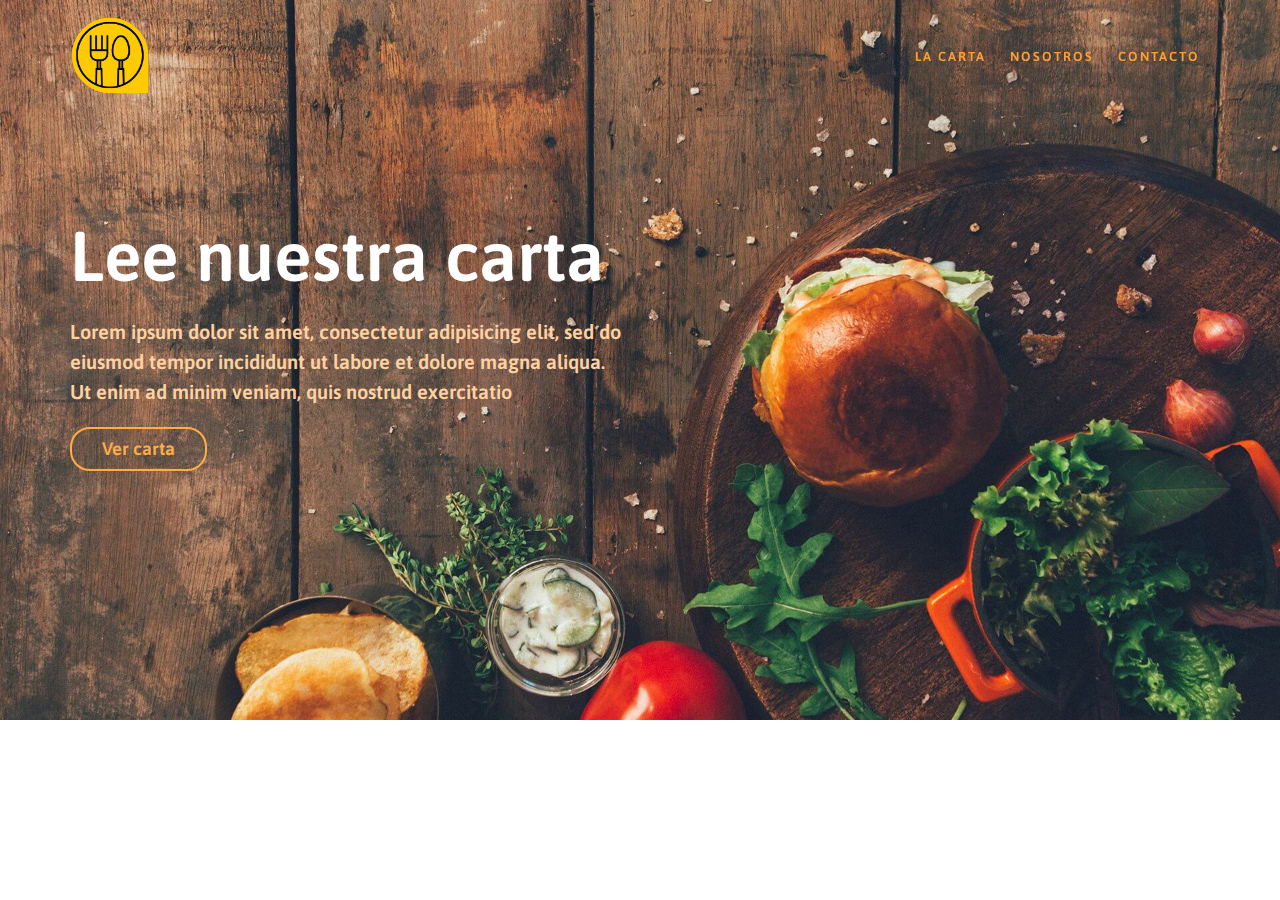
<file: Proyecto-Banner/GitHub-PruebaBanner/PruebaBanner-main/PruebaBanner-main/index.html>
<!DOCTYPE html>
<html>
<head>
	<meta charset="utf-8">
	<meta name="viewport" content="width=device-width, initial-scale=1">
	<title>Prueba Banner</title>
	<link href="https://fonts.googleapis.com/css2?family=Asap:ital@1&family=Roboto:wght@100;300;400;500;700;900&display=swap" rel="stylesheet">
	<link href="https://fonts.googleapis.com/css2?family=Asap:ital@1&family=Roboto:wght@100;300&display=swap" rel="stylesheet">
	<link rel="stylesheet" type="text/css" href="css/normalize.css">
	<link rel="stylesheet" type="text/css" href="css/estilos.css">
</head>
<body>
	<header class="cabecera">
	 <div class="container">
			<img src="img/logo.png" class="logo" width="138" height="140">
			 <nav class="menu">
				<a href="index.html">La carta</a>
				<a href="nosotros.html">Nosotros</a>
				<a href="contacto.html">Contacto</a>
			</nav>
		</div>
	</header>
	<section id="banner">
			<img src="img/imagen2.jpg" width ="1920" height="1080" class="imagen-banner">
			<div class="container"> <!-- Reutilizamos el container para que la web siga un cierto orden -->
				<div class="fila"> <!-- Creamos la clase fila, (No lo pienses como una tabla, la clase fila resta el padding que tendra la proxima clase "columna" con un margin, ya que padding no admite valores negativos) -->
					<div class="columna columna-50"> <!-- Creamos la clase columna, y ademas la clase columna-50 para darle una propiedad extra. Hacemos otra para poder reutilizarla en nuestra web, y no cambiar todas las columnas -->
						 <h1>Lee nuestra carta</h1>
						 <p>Lorem ipsum dolor sit amet, consectetur adipisicing elit, sed do eiusmod
						 tempor incididunt ut labore et dolore magna aliqua. Ut enim ad minim veniam,
						 quis nostrud exercitatio</p>
						 <a href="" class="btn boton-transparente">Ver carta</a>  
					</div>
				</div>
			</div>	
</section>
</body>
</html>
</file>
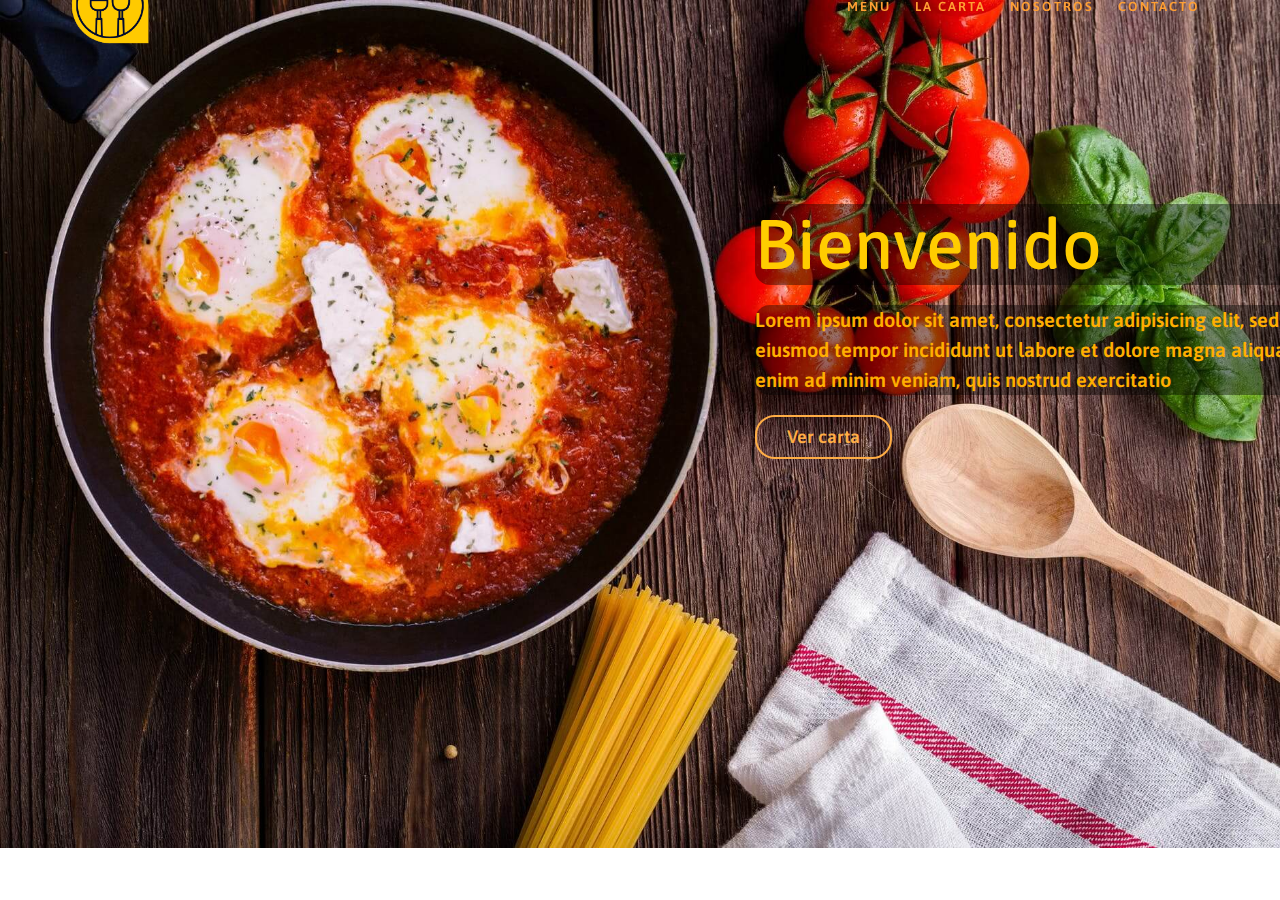
<file: Proyecto-Banner_1/GitHub-PruebaBanner/PruebaBanner-main/PruebaBanner-main/index.html>
<!DOCTYPE html>
<html lang="en">
<head>
	<meta charset="utf-8">
	<meta name="viewport" content="width=device-width, initial-scale=1">
	<title>Prueba Banner</title>
	<link href="https://fonts.googleapis.com/css2?family=Asap:ital@1&family=Roboto:wght@100;300;400;500;700;900&display=swap" rel="stylesheet">
	<link href="https://fonts.googleapis.com/css2?family=Asap:ital@1&family=Roboto:wght@100;300&display=swap" rel="stylesheet">
	<link rel="stylesheet" type="text/css" href="css/normalize.css">
	<link rel="stylesheet" type="text/css" href="css/estilos.css">
</head>
<body>
	<header class="cabecera">
	 <div class="container">
			<img src="img/logo.png" class="logo" width="138" height="140">
			 <nav class="menu">
				<a href="index.html">MENU</a>
				<a href="index.html">La Carta</a>
				<a href="nosotros.html">Nosotros</a>
				<a href="contacto.html">Contacto</a>
			</nav>
		</div>
	</header>
	<section id="banner">
			<img src="img/imagen1.jpg" width ="1920" height="1080" class="imagen-banner">
			<div class="container"> <!-- Reutilizamos el container para que la web siga un cierto orden -->
				<div class="fila"> <!-- Creamos la clase fila, (No lo pienses como una tabla, la clase fila resta el padding que tendra la proxima clase "columna" con un margin, ya que padding no admite valores negativos) -->
					<div class="columna columna-50"> <!-- Creamos la clase columna, y ademas la clase columna-50 para darle una propiedad extra. Hacemos otra para poder reutilizarla en nuestra web, y no cambiar todas las columnas -->
						 <h1>Bienvenido</h1>
						 <p>Lorem ipsum dolor sit amet, consectetur adipisicing elit, sed do eiusmod
						 tempor incididunt ut labore et dolore magna aliqua. Ut enim ad minim veniam,
						 quis nostrud exercitatio</p>
						 <a href="" class="btn boton-transparente">Ver carta</a>  
					</div>
				</div>
			</div>	
</section>
</body>
</html>
</file>
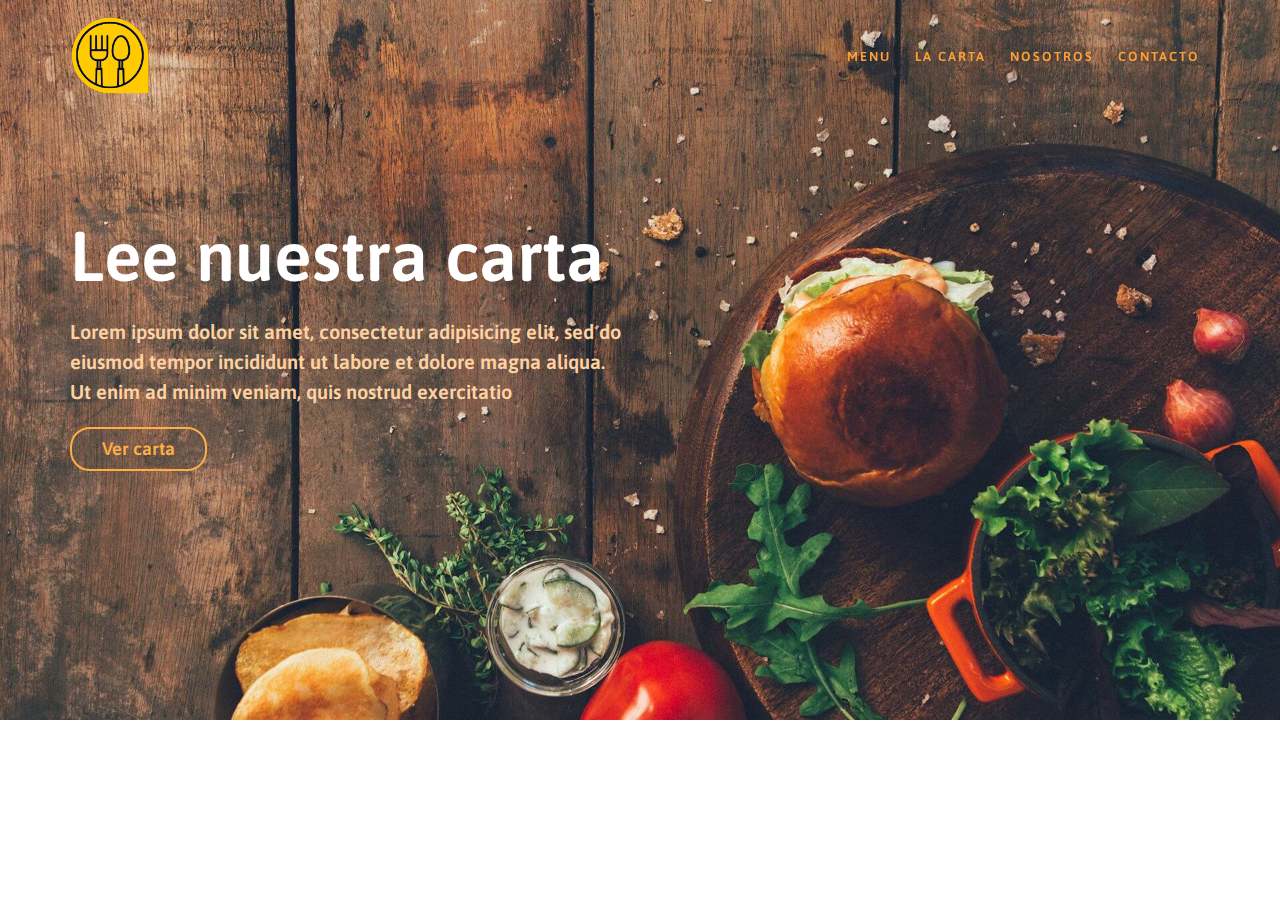
<file: Proyecto-Banner_2/GitHub-PruebaBanner/PruebaBanner-main/PruebaBanner-main/index.html>
<!DOCTYPE html>
<html>
<head>
	<meta charset="utf-8">
	<meta name="viewport" content="width=device-width, initial-scale=1">
	<title>Prueba Banner</title>
	<link href="https://fonts.googleapis.com/css2?family=Asap:ital@1&family=Roboto:wght@100;300;400;500;700;900&display=swap" rel="stylesheet">
	<link href="https://fonts.googleapis.com/css2?family=Asap:ital@1&family=Roboto:wght@100;300&display=swap" rel="stylesheet">
	<link rel="stylesheet" type="text/css" href="css/normalize.css">
	<link rel="stylesheet" type="text/css" href="css/estilos.css">
</head>
<body>
	<header class="cabecera">
	 <div class="container">
			<img src="img/logo.png" class="logo" width="138" height="140">
			 <nav class="menu">
				<a href="index.html">MENU</a>
				<a href="index.html">La Carta</a>
				<a href="nosotros.html">Nosotros</a>
				<a href="contacto.html">Contacto</a>
			</nav>
		</div>
	</header>
	<section id="banner">
			<img src="img/imagen2.jpg" width ="1920" height="1080" class="imagen-banner">
			<div class="container"> <!-- Reutilizamos el container para que la web siga un cierto orden -->
				<div class="fila"> <!-- Creamos la clase fila, (No lo pienses como una tabla, la clase fila resta el padding que tendra la proxima clase "columna" con un margin, ya que padding no admite valores negativos) -->
					<div class="columna columna-50"> <!-- Creamos la clase columna, y ademas la clase columna-50 para darle una propiedad extra. Hacemos otra para poder reutilizarla en nuestra web, y no cambiar todas las columnas -->
						 <h1>Lee nuestra carta</h1>
						 <p>Lorem ipsum dolor sit amet, consectetur adipisicing elit, sed do eiusmod
						 tempor incididunt ut labore et dolore magna aliqua. Ut enim ad minim veniam,
						 quis nostrud exercitatio</p>
						 <a href="" class="btn boton-transparente">Ver carta</a>  
					</div>
				</div>
			</div>	
</section>
</body>
</html>
</file>
<file: Proyecto-Banner/GitHub-PruebaBanner/PruebaBanner-main/PruebaBanner-main/css/estilos.css>
*{
   box-sizing: border-box;
   font-family: 'Asap', sans-serif;
   color: rgb(104, 104, 104);
}

a{
   display: inline-block;
}

.container{ /*REUTILIZADO*/
   padding-left: 15px;
   padding-right: 15px;
   margin: 0 auto;
   width: 1170px;
}

.cabecera{
   width: 100%;
   padding-top: 15px;
   padding-bottom: 15px;
   position: fixed;
   top: 0;
   left: 0;
   z-index: 99;
}

.cabecera .container{
   display: flex;
   justify-content: space-between;
   align-items: center;
}

.logo{
   width: 80px;
   height: 80px;
}
.cabecera .container .menu a{
   letter-spacing: 2px;
   text-transform: uppercase;
   text-decoration: none;
   margin-left: 10px;
   margin-right: 10px;
   color: #FF9F33;
   font-weight: 600;
   font-size: 13px;
}

#banner .imagen-banner{
   display: block;
   width: 100%;
   height: auto;
}

#banner{
   position: relative;
}

.columna{
   padding-left: 15px;
   padding-right: 15px;
}

.fila{
   margin-left: -15px;
   margin-right: -15px;
   display: flex;
   flex-wrap: wrap;
}

.columna-50{
   width: 50%;
}

#banner .container{
   position: absolute;
   top: 30%;
   left: 0;
   right: 0;
}


#banner .container h1{
   margin: 0;
   color: #fff;
   font-size: 70px;
   font-weight: 600;
}

#banner .container p{    
   color:#FED1A0;
   font-size: 20px;
   line-height: 1.5;
   font-weight: 600;
   justify-content: justify;
}

.btn{
   padding-right: 30px;
   padding-left: 30px;
   padding-bottom: 10px;
   padding-top: 10px;
   font-size: 18px;
   border-radius: 20px 20px;
   text-decoration: none;
   text-align: center;
}

.boton-transparente{
   border: 2px solid #FFAD45;
   background: transparent;
   color: #FFAD45;
   font-weight: 600;
}
</file>
<file: Proyecto-Banner_1/GitHub-PruebaBanner/PruebaBanner-main/PruebaBanner-main/css/estilos.css>
*{
   box-sizing: border-box;
   font-family: 'Asap', sans-serif;
   color: rgb(104, 104, 104);
}

a{
   display: inline-block;
}

.container{ /*REUTILIZADO*/
   padding-left: 15px;
   padding-right: 15px;
   margin: -50px auto;
   width: 1170px;
}

.cabecera{
   width: 100%;
   padding-top: 15px;
   padding-bottom: 15px;
   position: fixed;
   top: 0;
   left: 0;
   z-index: 99;
}

.cabecera .container{
   display: flex;
   justify-content: space-between;
   align-items: center;
}

.logo{
   width: 80px;
   height: 80px;
}
.cabecera .container .menu a{
   letter-spacing: 2px;
   text-transform: uppercase;
   text-decoration: none;
   margin-left: 10px;
   margin-right: 10px;
   color: #FF9F33;
   font-weight: 600;
   font-size: 13px;
}

#banner .imagen-banner{
   display: block;
   width: 100%;
   height: auto;
}

#banner{
   position: relative;
}

.columna{
   padding-left: 700px;
   padding-right: 15px;
}

.fila{
   margin-left: -15px;
   margin-right: -150px;
   display: flex;
   flex-wrap: wrap;
}

.columna-50{
   width: 100%;
}

#banner .container{
   position: absolute;
   top: 30%;
   left: 0;
   right: 0;
}


#banner .container h1{
   margin: 0;
   color: rgb(255, 204, 0);
   font-size: 70px;
   font-weight: 500;
   background-color: rgba(0, 0, 0, 0.4);
   border-radius: 15px;
}

#banner .container p{    
   color: rgb(255, 174, 0);
   font-size: 20px;
   line-height: 1.5;
   font-weight: 600;
   justify-content: center;
   background-color: rgba(0, 0, 0, 0.4);
   border-radius: 15px;
}

.btn{
   padding-right: 30px;
   padding-left: 30px;
   padding-bottom: 10px;
   padding-top: 10px;
   font-size: 18px;
   border-radius: 20px 20px;
   text-decoration: none;
   text-align: center;
}

.boton-transparente{
   border: 2px solid #FFAD45;
   background: transparent;
   color: #FFAD45;
   font-weight: 600;
}
</file>
<file: Proyecto-Banner_2/GitHub-PruebaBanner/PruebaBanner-main/PruebaBanner-main/css/estilos.css>
*{
   box-sizing: border-box;
   font-family: 'Asap', sans-serif;
   color: rgb(104, 104, 104);
}

a{
   display: inline-block;
}

.container{ /*REUTILIZADO*/
   padding-left: 15px;
   padding-right: 15px;
   margin: 0 auto;
   width: 1170px;
}

.cabecera{
   width: 100%;
   padding-top: 15px;
   padding-bottom: 15px;
   position: fixed;
   top: 0;
   left: 0;
   z-index: 99;
}

.cabecera .container{
   display: flex;
   justify-content: space-between;
   align-items: center;
}

.logo{
   width: 80px;
   height: 80px;
}
.cabecera .container .menu a{
   letter-spacing: 2px;
   text-transform: uppercase;
   text-decoration: none;
   margin-left: 10px;
   margin-right: 10px;
   color: #FF9F33;
   font-weight: 600;
   font-size: 13px;
}

#banner .imagen-banner{
   display: block;
   width: 100%;
   height: auto;
}

#banner{
   position: relative;
}

.columna{
   padding-left: 15px;
   padding-right: 15px;
}

.fila{
   margin-left: -15px;
   margin-right: -15px;
   display: flex;
   flex-wrap: wrap;
}

.columna-50{
   width: 50%;
}

#banner .container{
   position: absolute;
   top: 30%;
   left: 0;
   right: 0;
}


#banner .container h1{
   margin: 0;
   color: #fff;
   font-size: 70px;
   font-weight: 600;
}

#banner .container p{    
   color:#FED1A0;
   font-size: 20px;
   line-height: 1.5;
   font-weight: 600;
   justify-content: justify;
}

.btn{
   padding-right: 30px;
   padding-left: 30px;
   padding-bottom: 10px;
   padding-top: 10px;
   font-size: 18px;
   border-radius: 20px 20px;
   text-decoration: none;
   text-align: center;
}

.boton-transparente{
   border: 2px solid #FFAD45;
   background: transparent;
   color: #FFAD45;
   font-weight: 600;
}
</file>
